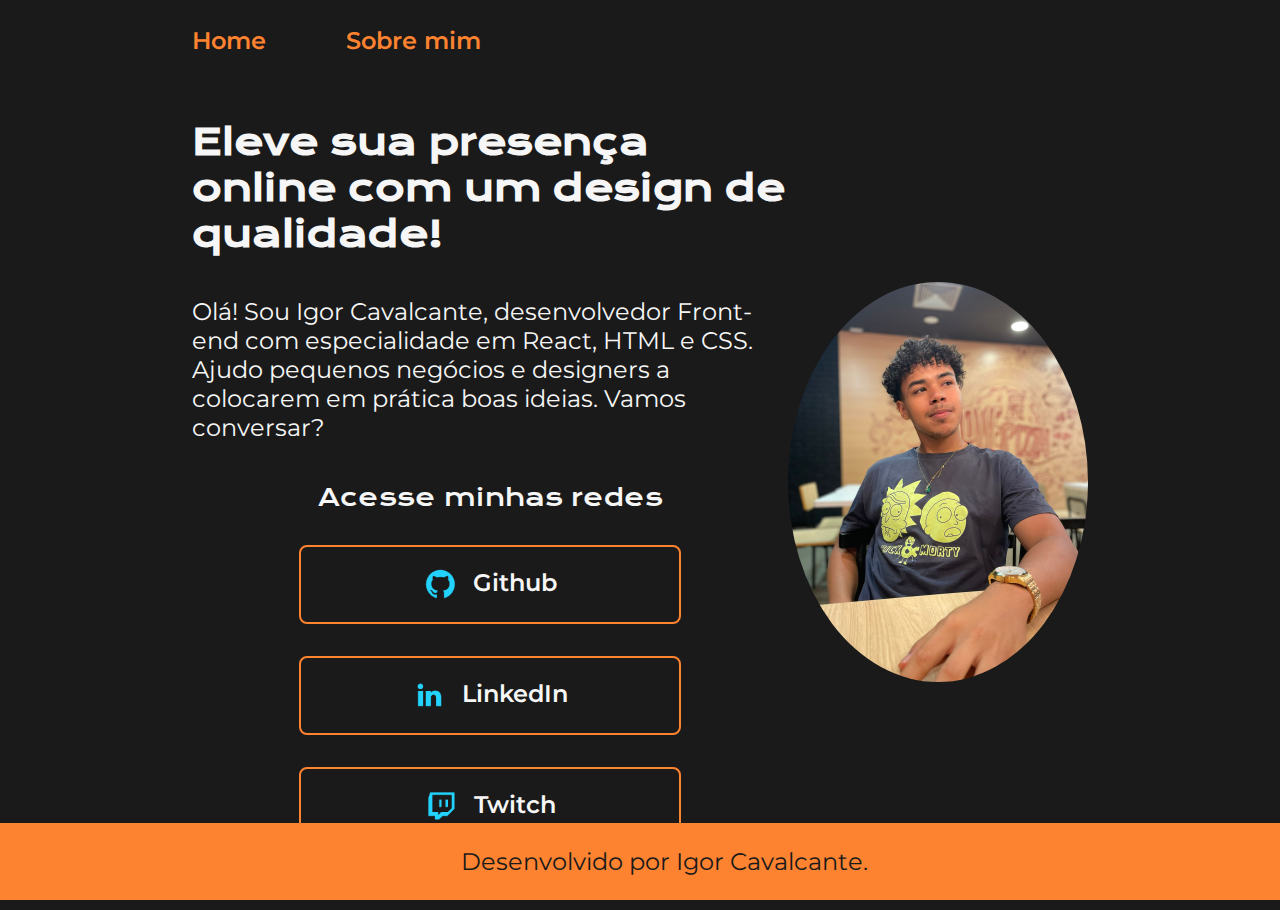
<file: index.html>
<!DOCTYPE html>
<html lang="pt-br">

<head>
    <meta charset="UTF-8">
    <meta http-equiv="X-UA-Compatible" content="IE=edge">
    <meta name="viewport" content="width=device-width, initial-scale=1.0">
    <title>Portifolio</title>
    <link rel="stylesheet" href="./styles/style.css">
</head>

<body>
    <header class="cabecalho">
        <nav class="cabecalho__menu">
            <a class="cabecalho__menu__link" href="index.html">Home</a>
            <a class="cabecalho__menu__link" href="about.html">Sobre mim</a>
        </nav>
    </header>
    <main class="apresentacao">
        <section class="apresentacao__conteudo">
            <h1 class="apresentacao__conteudo__titulo">Eleve sua presença online com um design de qualidade!</h1>
            <p class="apresentacao__conteudo__texto">Olá! Sou Igor Cavalcante, desenvolvedor Front-end com especialidade em React, HTML e CSS. 
                Ajudo pequenos negócios e designers a colocarem em prática boas ideias. Vamos conversar?</p>
            <div class="apresentacao__links">
                <h2 class="apresentacao__links__subtitulo">Acesse minhas redes</h2>
                <a class="apresentacao__links__link" href="https://github.com/igor-cavalcante">
                    <img src="./assets/github.png">
                    Github
                </a>
                <a class="apresentacao__links__link" href="https://www.linkedin.com/in/igor-cavalcante-25b944265/">
                    <img src="./assets/linkedin.png">
                    LinkedIn
                </a>
                <a class="apresentacao__links__link" href="https://twitch.tv/guilimadev">
                    <img src="./assets/twitch.png">
                    Twitch
                </a>
            </div>
        </section>
        <img class="apresentacao__conteudo_img" src="./assets/foto.jpeg" alt="Foto da Igor  programando">
    </main>
    <footer class="rodape">
        <p>Desenvolvido por Igor Cavalcante.</p>
    </footer>
</body>

</html>
</file>
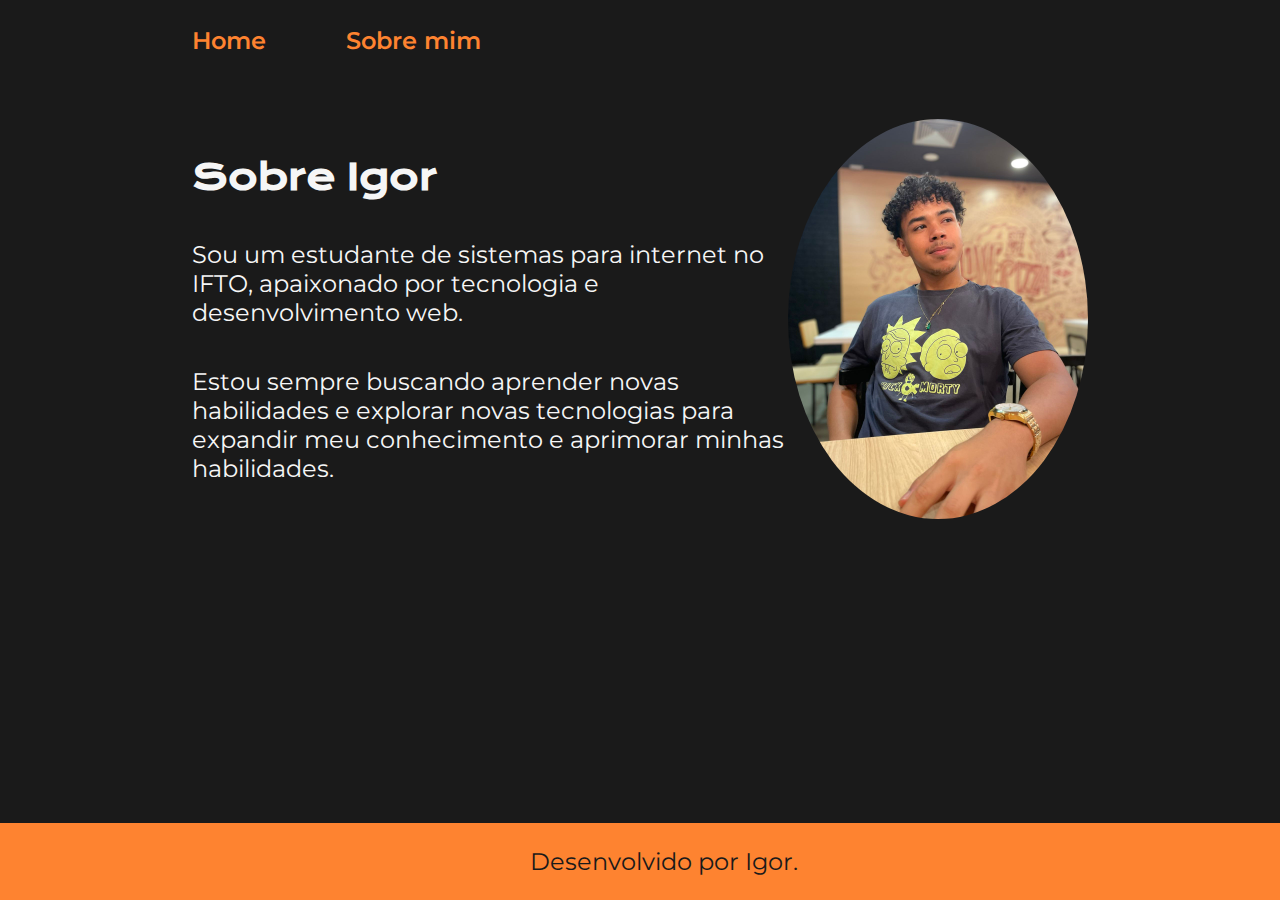
<file: about.html>
<!DOCTYPE html>
<html lang="pt-br">

<head>
    <meta charset="UTF-8">
    <meta http-equiv="X-UA-Compatible" content="IE=edge">
    <meta name="viewport" content="width=device-width, initial-scale=1.0">
    <title>Sobre Igor</title>
    <link rel="stylesheet" href="./styles/style.css">
</head>

<body>
    <header class="cabecalho">
        <nav class="cabecalho__menu">
            <a class="cabecalho__menu__link" href="index.html">Home</a>
            <a class="cabecalho__menu__link" href="about.html">Sobre mim</a>
        </nav>
    </header>

    <main class="apresentacao">
        <section class="apresentacao__conteudo">
            <h1 class="apresentacao__conteudo__titulo">Sobre Igor</h1>
            <p class="apresentacao__conteudo__texto">Sou um estudante de sistemas para internet no IFTO, apaixonado por tecnologia e desenvolvimento web.</p>
            <p class="apresentacao__conteudo__texto">Estou sempre buscando aprender novas habilidades e explorar novas tecnologias para expandir meu conhecimento e aprimorar minhas habilidades.</p>
        </section>
        <img class="apresentacao__conteudo_img" src="./assets/foto.jpeg" alt="Foto de Igor programando">
    </main>

    <footer class="rodape">
        <p>Desenvolvido por Igor.</p>
    </footer>
</body>

</html>
</file>
<file: styles/style.css>
@import url('https://fonts.googleapis.com/css2?family=Krona+One&family=Montserrat:wght@400;600&display=swap');

:root {
    --cor-primaria: #1a1a1a; /* Cor de fundo principal (preto) */
    --cor-secundaria: #f6f6f6; /* Cor do texto (branco) */
    --cor-terciaria: #fe8330; /* Cor roxa para destaque  #8a2be2*/
    --cor-hover: #272727; /* Cor de fundo ao passar o mouse */
    --fonte-primaria: 'Krona One', sans-serif;
    --fonte-secundaria: 'Montserrat', sans-serif;
}
*{
    margin: 0;
    padding: 0;
}

body{
    box-sizing: border-box;
    background-color: var(--cor-primaria);
    color: var(--cor-secundaria);
}
.cabecalho{
    padding: 2% 0% 0% 15%;
}
.cabecalho__menu{
    display: flex;
    gap: 80px;
}
.cabecalho__menu__link{
    font-family: var(--fonte-secundaria);
    font-size: 24px;
    font-weight: 600;
    color: var(--cor-terciaria);
    text-decoration: none;
}
.apresentacao{
    padding: 5% 15%;
    display: flex;
    align-items: center;
    justify-content: space-between;
}
.apresentacao__conteudo{
    width: 615px;
    display: flex;
    flex-direction: column;
    gap: 40px;
}

.apresentacao__conteudo__titulo{
    font-size: 36px;
    font-family: var(--fonte-primaria);
}
.titulo-destaque{
    color: var(--cor-terciaria);
}
.apresentacao__conteudo__texto{
    font-size: 24px;
    font-family: var(--fonte-secundaria);
    
}
.apresentacao__conteudo_img{
    max-width: 100%;
    max-height: 400px; /* Defina a altura máxima desejada */
    width: auto;
    height: auto;
    border-radius: 50%; /* Arredonda as bordas */
}
.apresentacao__links{
    display: flex;
    flex-direction: column;
    justify-content: space-between;
    align-items: center;
    gap: 32px;
}
.apresentacao__links__subtitulo{
    font-family: var(--fonte-primaria);
    font-weight: 400;
    font-size: 24px;
}
.apresentacao__links__link{
    display: flex;
    justify-content: center;
    gap: 16px;
    border: 2px solid var(--cor-terciaria);
    width: 378px;
    text-align: center;
    border-radius: 8px;
    font-size: 24px;
    font-weight: 600;
    padding: 21.5px 0;
    text-decoration: none;
    color: var(--cor-secundaria);
    font-family: var(--fonte-secundaria);
}
.apresentacao__links__link:hover{
    background-color: var(--cor-hover);
}
.rodape{
    color: var(--cor-primaria);
    background-color: var(--cor-terciaria);
    padding: 24px;
    text-align: center;
    font-family: var(--fonte-secundaria);
    font-size: 24px;
    font-weight: 400;
    position: fixed;
    bottom: 0;
    width: 100%;    
    z-index: 999; 
}

@media (max-width:1200){
    .apresentacao{
        flex-direction: column-reverse;
    }
    .cabecalho__menu{
        justify-content: center;
    }
}

@media (max-width: 768px) { /* Para tablets */
    .cabecalho__menu {
        flex-direction: column;
        gap: 20px;
    }

    .apresentacao__conteudo {
        padding: 0 15px;
    }

    .apresentacao__conteudo__titulo {
        font-size: 32px;
    }

    .apresentacao__conteudo__texto {
        font-size: 20px;
    }

    .apresentacao__links__link {
        width: 100%;
    }
    .rodape {
        position: relative; /* Retorna o posicionamento padrão */
        margin-top: 20px; /* Adiciona margem superior para evitar sobreposição */
    }
}

@media (max-width: 480px) { /* Para celulares */
    .rodape {
        margin-top: 10px; /* Ajusta a margem superior para dispositivos menores */
    }
    .cabecalho__menu {
        padding: 10px;
    }

    .cabecalho__menu__link {
        font-size: 18px;
    }

    .apresentacao__conteudo {
        padding: 0 10px;
    }

    .apresentacao__conteudo__titulo {
        font-size: 28px;
    }

    .apresentacao__conteudo__texto {
        font-size: 18px;
    }

    .apresentacao__links__subtitulo {
        font-size: 20px;
    }

    .apresentacao__links__link {
        font-size: 18px;
    }
}

@media (max-width: 768px) { /* Para tablets */
    .apresentacao__conteudo img {
        max-height: 300px; /* Ajusta a altura para dispositivos menores */
    }
}

@media (max-width: 480px) { /* Para celulares */
    .apresentacao__conteudo img {
        max-height: 200px; /* Ajusta ainda mais a altura para dispositivos menores */
    }
}
</file>
